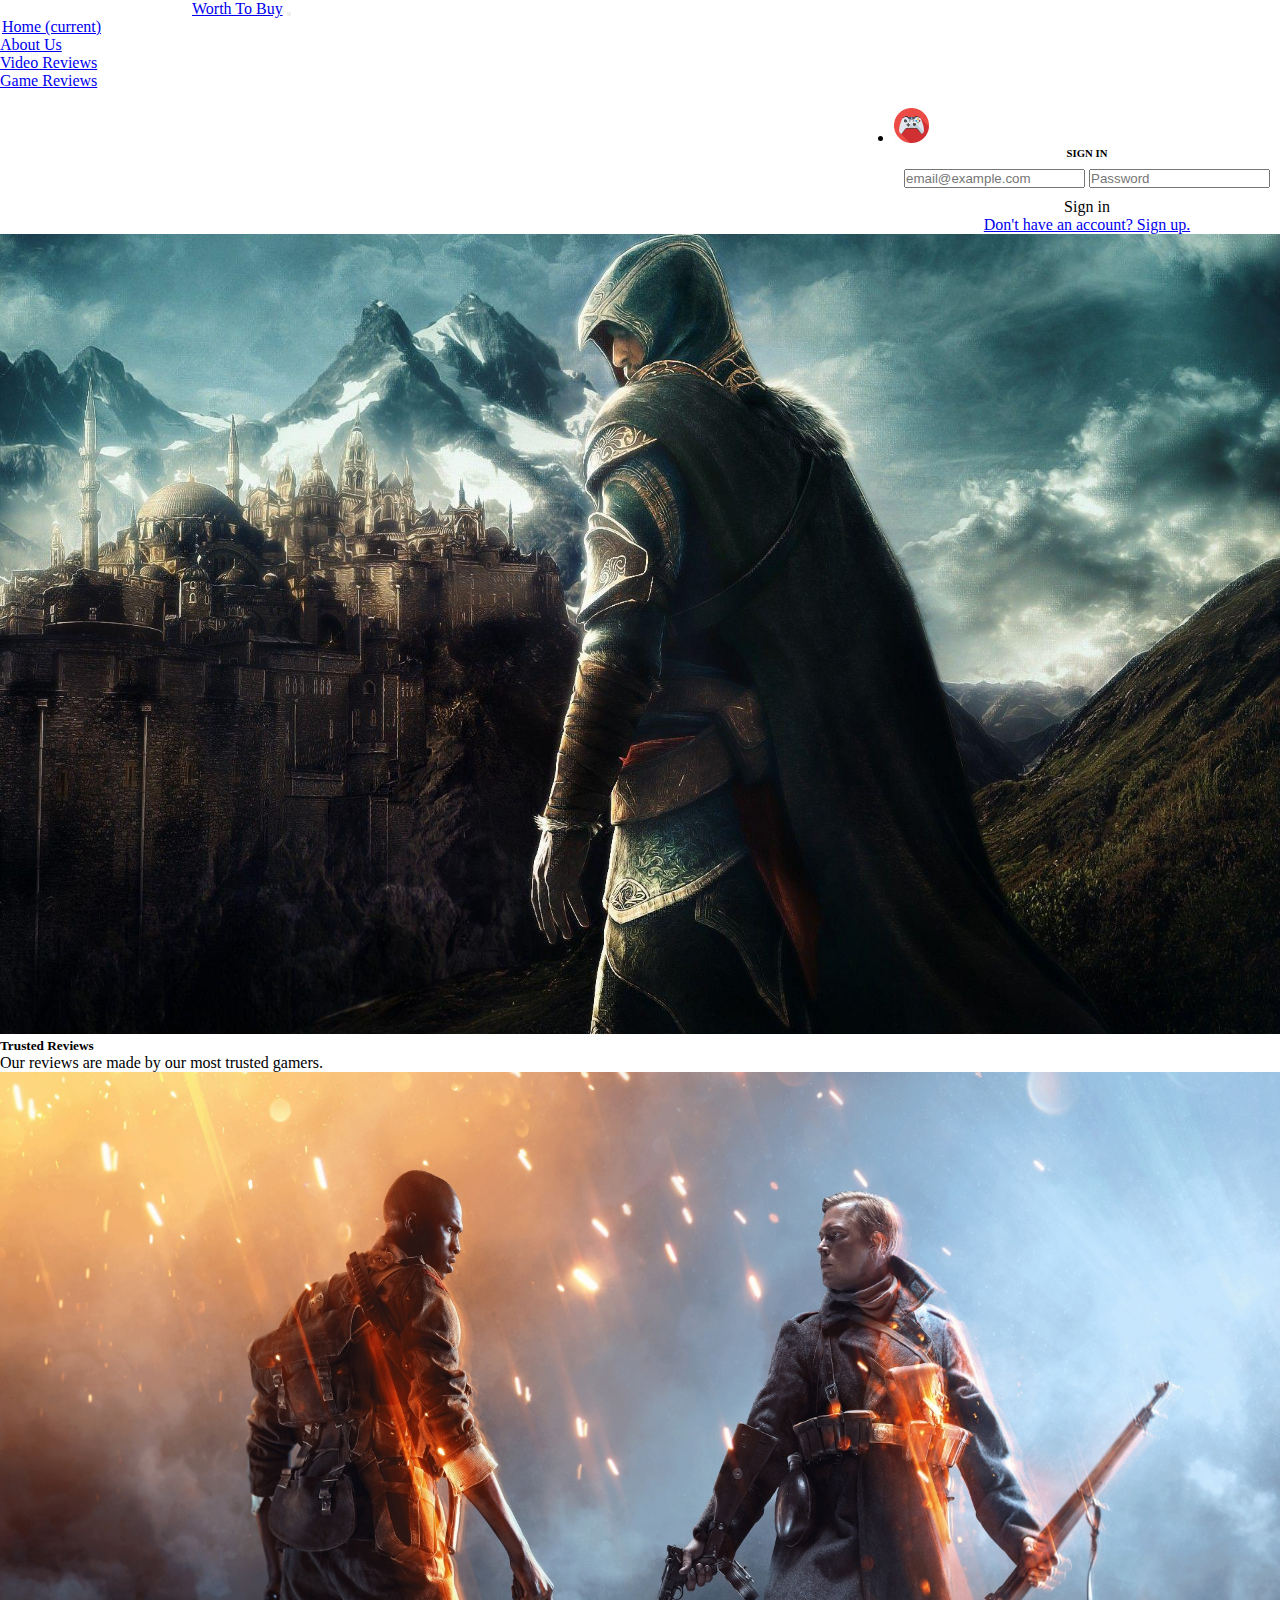
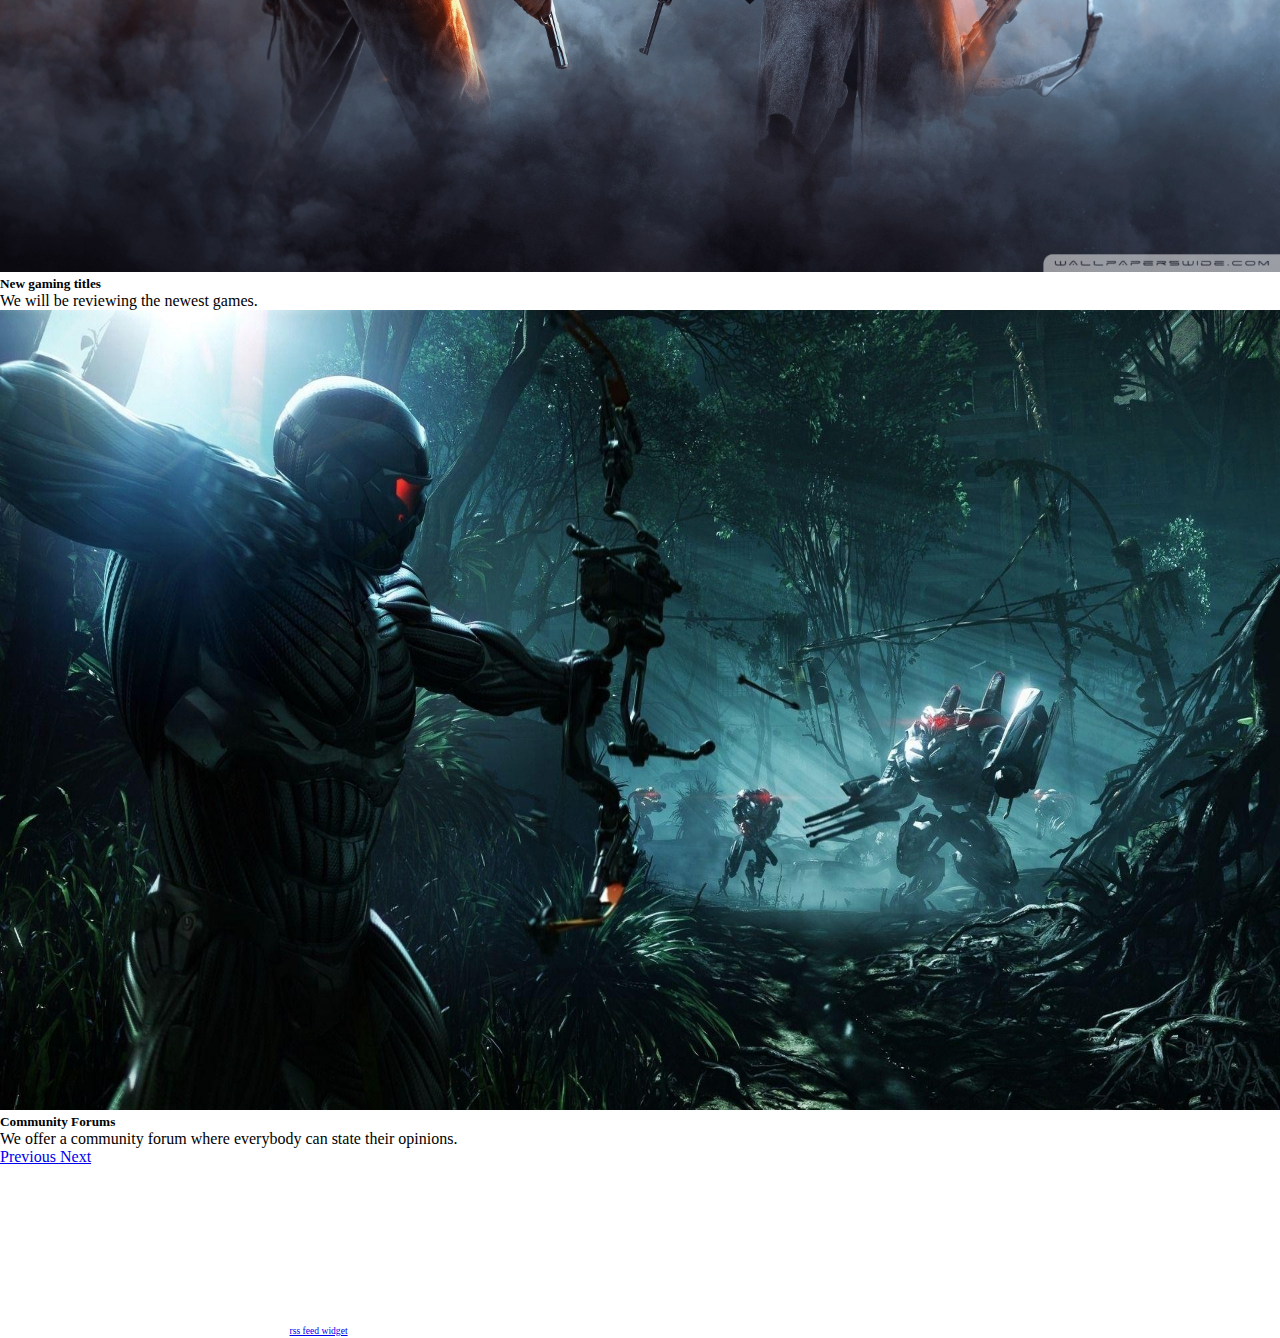
<file: index.html>
<!-- Project Management
 * Group: Fahrenheit 451
 * Software Developers: Oskar Ciebien, Oisin Carrig
-->

<!doctype html>
<html lang="en">

<head>
	<!-- Required meta tags -->
	<meta charset="utf-8">
	<meta name="viewport" content="width=device-width, initial-scale=1, shrink-to-fit=no">

	<!-- Bootstrap CSS -->
	<link rel="stylesheet" href="https://stackpath.bootstrapcdn.com/bootstrap/4.1.3/css/bootstrap.min.css"
		integrity="sha384-MCw98/SFnGE8fJT3GXwEOngsV7Zt27NXFoaoApmYm81iuXoPkFOJwJ8ERdknLPMO" crossorigin="anonymous">

	<!-- Style CSS Page -->
	<link rel="stylesheet" type="text/css" href="style.css">

	<title>Worth To Buy</title>
</head>

<body>

	<!-- Navbar -->
	<nav class="navbar navbar-expand-lg navbar-dark bg-dark row">
		<div class="col-md-4">
			<div class="collapse navbar-collapse navbar-home" id="navbarNavDropdown">
				<a class="navbar-brand" href="index.html">Worth To Buy</a>
				<button class="navbar-toggler" type="button" data-toggle="collapse" data-target="#navbarNavDropdown"
					aria-controls="navbarNavDropdown" aria-expanded="false" aria-label="Toggle navigation">
					<span class="navbar-toggler-icon"></span>
				</button>
			</div>
		</div>
		<div class="col-md-6">
			<ul class="navbar-nav">
				<!-- Home -->
				<li class="nav-item active active-item">
					<a class="nav-link" href="index.html">Home <span class="sr-only">(current)</span></a>
				</li>
				<!-- About Us -->
				<li class="nav-item">
					<a class="nav-link" href="about.html">About Us</a>
				</li>
				<!-- Video Reviews -->
				<li class="nav-item">
					<a class="nav-link" href="videoreviews.html">Video Reviews</a>
				</li>
				<!-- Game Reviews Dropdown Menu -->
				<li class="nav-item">
					<a class="nav-link" href="gamereviews.html">Game Reviews</a>
				</li>
			</ul>
		</div>
		<div class="col-md-2">
			<!-- Top Right Icon (Sign In) -->
			<ul class="navbar-nav ml-auto nav-flex-icons dropdown">
				<li class="nav-item">
					<div id="loginMessage" class="nav-link"></div>
				</li>
				<li class="nav-item avatar dropdown-pull-right">
					<a class="nav-link dropdown-toggle" href="#" id="navbarDropdownMenuLink" role="button"
						data-toggle="dropdown" aria-haspopup="true" aria-expanded="false">
						<img src="images/controller.png" class="rounded-circle z-depth-0" alt="avatar image"
							height="35">
					</a>
					<div class="dropdown-menu signIn-dropdown signIn-onHover">
						<!-- Sign In Panel -->
						<h6>SIGN IN</h6>
						<div class="signInBox">
							<input type="email" id="emailInput" placeholder="email@example.com" name="username"
								required>
							<input type="password" id="passwordInput" placeholder="Password" name="password" required>
						</div>
						<!-- Sign In Button -->
						<a class="btn btn-secondary text-white " onclick="checkSignIn()">Sign in</a>
						<div class="dropdown-divider"></div>
						<a class="dropdown-item" href="signup.html">Don't have an account? Sign up.</a>
					</div>
				</li>
			</ul>
		</div>
	</nav>
	<!-- END OF NAVBAR -->

	<!-- Home Page - Body -->
	<div class="modal-body row">
		<!-- Carousel -->
		<div id="carouselExampleCaptions" class="carousel slide carousel-fade col-md-9" data-ride="carousel">
			<ol class="carousel-indicators">
				<li data-target="#carouselExampleCaptions" data-slide-to="0" class="active"></li>
				<li data-target="#carouselExampleCaptions" data-slide-to="1"></li>
				<li data-target="#carouselExampleCaptions" data-slide-to="2"></li>
			</ol>
			<div class="carousel-inner">
				<!-- Carousel Item 1 -->
				<div class="carousel-item active carousel item caritem">
					<img src="images/car1.jpg" class="d-block w-100 item" alt="...">
					<div class="carousel-caption d-none d-md-block">
						<h5>Trusted Reviews</h5>
						<p>Our reviews are made by our most trusted gamers.</p>
					</div>
				</div>
				<!-- Carousel Item 2 -->
				<div class="carousel-item carousel caritem">
					<img size="100%" src="images/car2.jpg" class="d-block w-100" alt="...">
					<div class="carousel-caption d-none d-md-block">
						<h5>New gaming titles</h5>
						<p>We will be reviewing the newest games.</p>
					</div>
				</div>
				<!-- Carousel Item 3 -->
				<div class="carousel-item carousel caritem">
					<img size="100%" src="images/car3.jpg" class="d-block w-100" alt="...">
					<div class="carousel-caption d-none d-md-block">
						<h5>Community Forums</h5>
						<p>We offer a community forum where everybody can state their opinions.</p>
					</div>
				</div>
			</div>
			<!-- Carousel Control Arrows -->
			<a class="carousel-control-prev" href="#carouselExampleCaptions" role="button" data-slide="prev">
				<span class="carousel-control-prev-icon" aria-hidden="true"></span>
				<span class="sr-only">Previous</span>
			</a>
			<a class="carousel-control-next" href="#carouselExampleCaptions" role="button" data-slide="next">
				<span class="carousel-control-next-icon" aria-hidden="true"></span>
				<span class="sr-only">Next</span>
			</a>
		</div>
		<!-- END OF CAROUSEL -->

		<!-- RSS Feed -->
		<div class="col-md-3" id="widgetmain"
			style="text-align:left;overflow-y:auto;overflow-x:hidden;width:350px;background-color:transparent; border:0px solid #333333;">
			<div id="rsswidget" style="height:97%;">
				<iframe src="http://us1.rssfeedwidget.com/getrss.php?time=1582713936178&amp;x=http%3A%2F%2Ffeeds.ign.com%2Fign%2Fgames-all&amp;w=400&amp;h=500&amp;bc=333333&amp;bw=0&amp;bgc=transparent&amp;m=25&amp;it=true&amp;t=Game News - IGN&amp;tc=FFFFFF&amp;ts=20&amp;tb=FF781F&amp;il=true&amp;lc=DB961C&amp;ls=17&amp;lb=true&amp;id=true&amp;dc=595959&amp;ds=15&amp;idt=true&amp;dtc=000000&amp;dts=11" border="0" hspace="0" vspace="0" frameborder="no" marginwidth="0" marginheight="0" style="border:0; padding:0; margin:0; width:100%; height:95%;" id="rssOutput">Reading RSS Feed...</iframe>
			</div>
			<div style="text-align:right;margin-bottom:0;border-top:0px solid #333333;" id="widgetbottom">
				<span style="font-size:60%">
				<a href="http://www.rssfeedwidget.com">rss feed widget</a>&nbsp;</span><br>
			</div>
		</div>
	</div>
	<!-- END OF HOME PAGE - BODY -->

</body>

</html>

<!-- JavaScript -->
<script>

	/* Sign In Function										   *
	 * Used to sign in user to the website using Local Storage */
	function checkSignIn() {
		let enteredEmail = document.getElementById("emailInput").value;
		let enteredPassword = document.getElementById("passwordInput").value;

		let storedEmail = localStorage.getItem("registeredEmail");
		let storedPassword = localStorage.getItem("registeredPassword");
		let storedFirstName = localStorage.getItem("registeredFirstName");

		let savedEmail = enteredEmail;
		let savedPassword = enteredPassword;

		/* If login successful */
		if (enteredEmail == storedEmail && savedPassword == enteredPassword) {
			document.getElementById("loginMessage").innerHTML = "Hello, " + storedFirstName + "!";
			console.log(storedEmail + " logged in!")
		}
		/* If login unsuccessful */
		else {
			document.getElementById("loginMessage").innerHTML = "Incorrect email or password";
		}

	}
</script>

<!-- Optional JavaScript -->
<!-- jQuery first, then Popper.js, then Bootstrap JS -->
<script src="https://code.jquery.com/jquery-3.4.1.slim.min.js"
	integrity="sha384-J6qa4849blE2+poT4WnyKhv5vZF5SrPo0iEjwBvKU7imGFAV0wwj1yYfoRSJoZ+n"
	crossorigin="anonymous"></script>
<script src="https://cdn.jsdelivr.net/npm/popper.js@1.16.0/dist/umd/popper.min.js"
	integrity="sha384-Q6E9RHvbIyZFJoft+2mJbHaEWldlvI9IOYy5n3zV9zzTtmI3UksdQRVvoxMfooAo"
	crossorigin="anonymous"></script>
<script src="https://stackpath.bootstrapcdn.com/bootstrap/4.4.1/js/bootstrap.min.js"
	integrity="sha384-wfSDF2E50Y2D1uUdj0O3uMBJnjuUD4Ih7YwaYd1iqfktj0Uod8GCExl3Og8ifwB6"
	crossorigin="anonymous"></script>
</file>
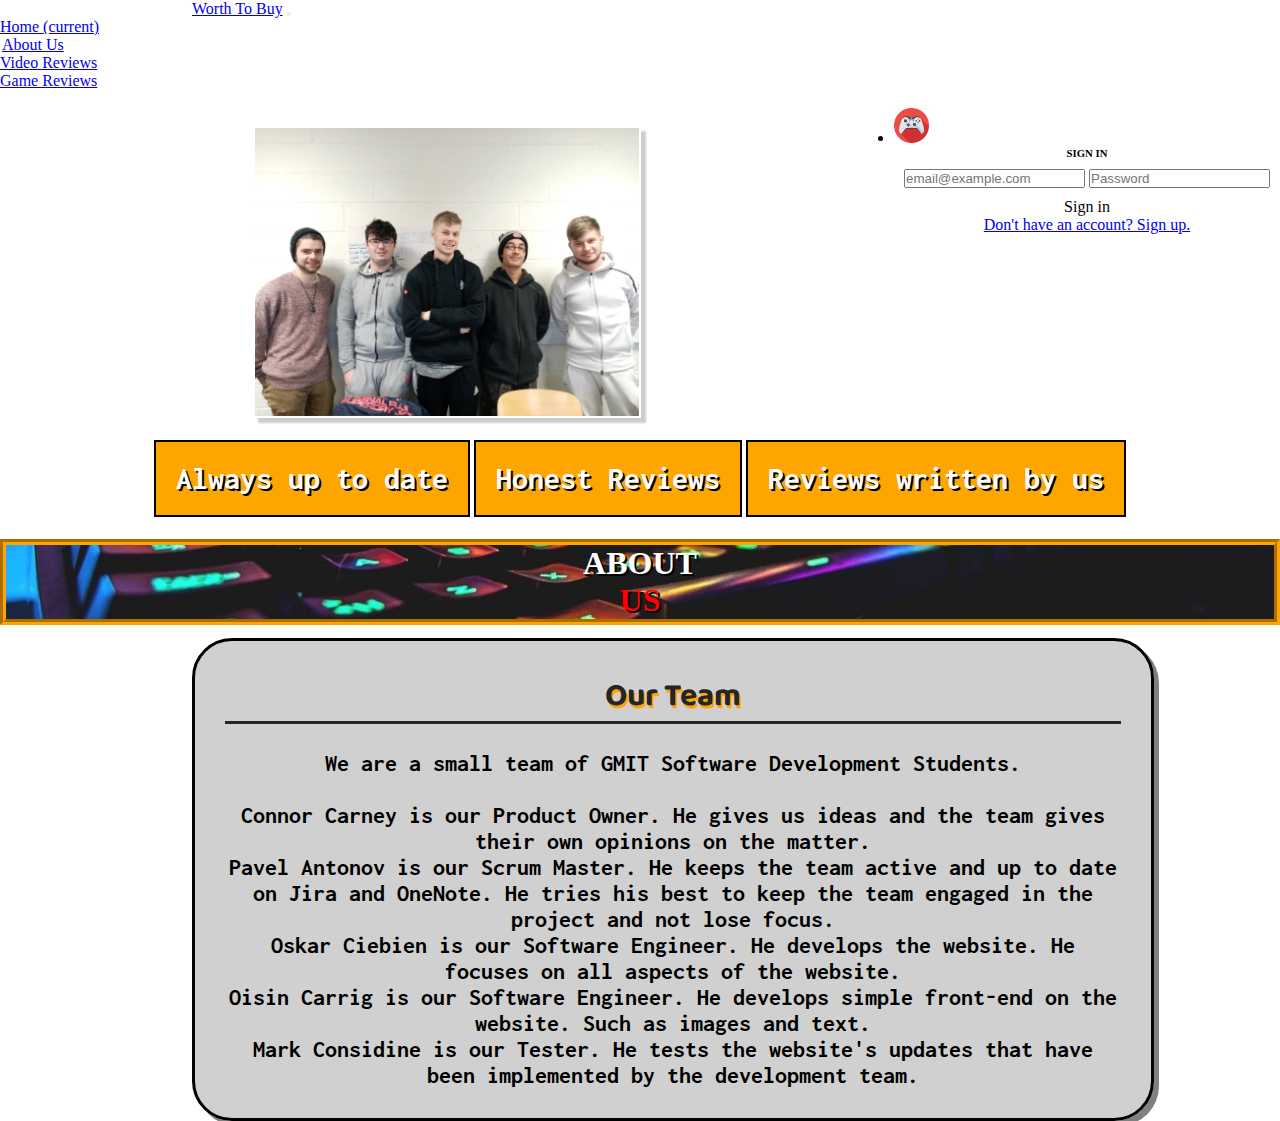
<file: about.html>
<!-- Project Management
 * Group: Fahrenheit 451
 * Software Developers: Oskar Ciebien, Oisin Carrig
-->

<!doctype html>
<html lang="en">

<head>
	<!-- Required meta tags -->
	<meta charset="utf-8">
	<meta name="viewport" content="width=device-width, initial-scale=1, shrink-to-fit=no">

	<!-- Fonts -->
	<link href="https://fonts.googleapis.com/css?family=Inconsolata&display=swap" rel="stylesheet">
	<link href="https://fonts.googleapis.com/css?family=Baloo+Thambi+2&display=swap" rel="stylesheet">

	<!-- Bootstrap CSS -->
	<link rel="stylesheet" href="https://stackpath.bootstrapcdn.com/bootstrap/4.1.3/css/bootstrap.min.css"
		integrity="sha384-MCw98/SFnGE8fJT3GXwEOngsV7Zt27NXFoaoApmYm81iuXoPkFOJwJ8ERdknLPMO" crossorigin="anonymous">

	<!-- Style CSS Page -->
	<link rel="stylesheet" type="text/css" href="style.css">

	<title>Worth To Buy</title>
</head>

<body>

	<!-- Navbar -->
	<nav class="navbar navbar-expand-lg navbar-dark bg-dark row">
		<div class="col-md-4">
			<div class="collapse navbar-collapse navbar-home" id="navbarNavDropdown">
				<a class="navbar-brand" href="index.html">Worth To Buy</a>
				<button class="navbar-toggler" type="button" data-toggle="collapse" data-target="#navbarNavDropdown"
					aria-controls="navbarNavDropdown" aria-expanded="false" aria-label="Toggle navigation">
					<span class="navbar-toggler-icon"></span>
				</button>
			</div>
		</div>
		<div class="col-md-6">
			<ul class="navbar-nav">
				<!-- Home -->
				<li class="nav-item">
					<a class="nav-link" href="index.html">Home <span class="sr-only">(current)</span></a>
				</li>
				<!-- About Us -->
				<li class="nav-item active active-item">
					<a class="nav-link" href="about.html">About Us</a>
				</li>
				<!-- Video Reviews -->
				<li class="nav-item">
					<a class="nav-link" href="videoreviews.html">Video Reviews</a>
				</li>
				<!-- Game Reviews Dropdown Menu -->
				<li class="nav-item">
					<a class="nav-link" href="gamereviews.html">Game Reviews</a>
				</li>
			</ul>
		</div>
		<div class="col-md-2">
			<!-- Top Right Icon (Sign In) -->
			<ul class="navbar-nav ml-auto nav-flex-icons dropdown">
				<li class="nav-item">
					<div id="loginMessage" class="nav-link"></div>
				</li>
				<li class="nav-item avatar dropdown-pull-right">
					<a class="nav-link dropdown-toggle" href="#" id="navbarDropdownMenuLink" role="button"
						data-toggle="dropdown" aria-haspopup="true" aria-expanded="false">
						<img src="images/controller.png" class="rounded-circle z-depth-0" alt="avatar image"
							height="35">
					</a>
					<div class="dropdown-menu signIn-dropdown signIn-onHover">
						<!-- Sign In Panel -->
						<h6>SIGN IN</h6>
						<div class="signInBox">
							<input type="email" id="emailInput" placeholder="email@example.com" name="username"
								required>
							<input type="password" id="passwordInput" placeholder="Password" name="password" required>
						</div>
						<!-- Sign In Button -->
						<a class="btn btn-secondary text-white " onclick="checkSignIn()">Sign in</a>
						<div class="dropdown-divider"></div>
						<a class="dropdown-item" href="signup.html">Don't have an account? Sign up.</a>
					</div>
				</li>
			</ul>
		</div>
	</nav>
	<!-- END OF NAVBAR -->

	<!-- About Page - Body -->
	<center>
	<div class="col-md-11">
		<br>
		<img src="images/teamphoto.jpg" class="aboutTeamPhoto" width="30%">
		<br><br>
		<!-- Short Notes -->
		<div class="row">
			<div class="aboutNoteTitle col">
				<div class="aboutNoteTitleHeader">Always up to date</div>
			</div>
			<div class="aboutNoteTitle col">
				<div class="aboutNoteTitleHeader">Honest Reviews</div>
			</div>
			<div class="aboutNoteTitle col">
				<div class="aboutNoteTitleHeader">Reviews written by us</div>
			</div>
		</div>
		<br>
		<!-- About Us - Note Title -->
		<div class="aboutNote">
			<h1>ABOUT <div id="aboutNoteTitleText">US</div></h1>
		</div>
		<!-- About Us - Note Body -->
		<div class="noteBody">
			
			<h3 class="noteBodyHeading">Our Team</h3>
			<ul class="noteBodyText">
				<br>
				<li>We are a small team of GMIT Software Development Students.</li>
				<br>
				<li>Connor Carney is our Product Owner. He gives us ideas and the team gives their own opinions on the matter.</li>
				<li>Pavel Antonov is our Scrum Master. He keeps the team active and up to date on Jira and OneNote. He tries his best to keep the team engaged in the project and not lose focus.</li>
				<li>Oskar Ciebien is our Software Engineer. He develops the website. He focuses on all aspects of the website.</li>
				<li>Oisin Carrig is our Software Engineer. He develops simple front-end on the website. Such as images and text.</li>
				<li>Mark Considine is our Tester. He tests the website's updates that have been implemented by the development team.</li>
			</ul>
		</div>
	</div>
	</center>
	<!-- END OF ABOUT PAGE - BODY -->

</body>

</html>

<!-- JavaScript -->
<script>

	/* Sign In Function										   *
	 * Used to sign in user to the website using Local Storage */
	function checkSignIn() {
		let enteredEmail = document.getElementById("emailInput").value;
		let enteredPassword = document.getElementById("passwordInput").value;

		let storedEmail = localStorage.getItem("registeredEmail");
		let storedPassword = localStorage.getItem("registeredPassword");
		let storedFirstName = localStorage.getItem("registeredFirstName");

		let savedEmail = enteredEmail;
		let savedPassword = enteredPassword;

		/* If login successful */
		if (enteredEmail == storedEmail && savedPassword == enteredPassword) {
			document.getElementById("loginMessage").innerHTML = "Hello, " + storedFirstName + "!";
			console.log(storedEmail + " logged in!")
		}
		/* If login unsuccessful */
		else {
			document.getElementById("loginMessage").innerHTML = "Incorrect email or password";
		}

	}
</script>

<!-- Optional JavaScript -->
<!-- jQuery first, then Popper.js, then Bootstrap JS -->
<script src="https://code.jquery.com/jquery-3.4.1.slim.min.js"
	integrity="sha384-J6qa4849blE2+poT4WnyKhv5vZF5SrPo0iEjwBvKU7imGFAV0wwj1yYfoRSJoZ+n"
	crossorigin="anonymous"></script>
<script src="https://cdn.jsdelivr.net/npm/popper.js@1.16.0/dist/umd/popper.min.js"
	integrity="sha384-Q6E9RHvbIyZFJoft+2mJbHaEWldlvI9IOYy5n3zV9zzTtmI3UksdQRVvoxMfooAo"
	crossorigin="anonymous"></script>
<script src="https://stackpath.bootstrapcdn.com/bootstrap/4.4.1/js/bootstrap.min.js"
	integrity="sha384-wfSDF2E50Y2D1uUdj0O3uMBJnjuUD4Ih7YwaYd1iqfktj0Uod8GCExl3Og8ifwB6"
	crossorigin="anonymous"></script>
</file>
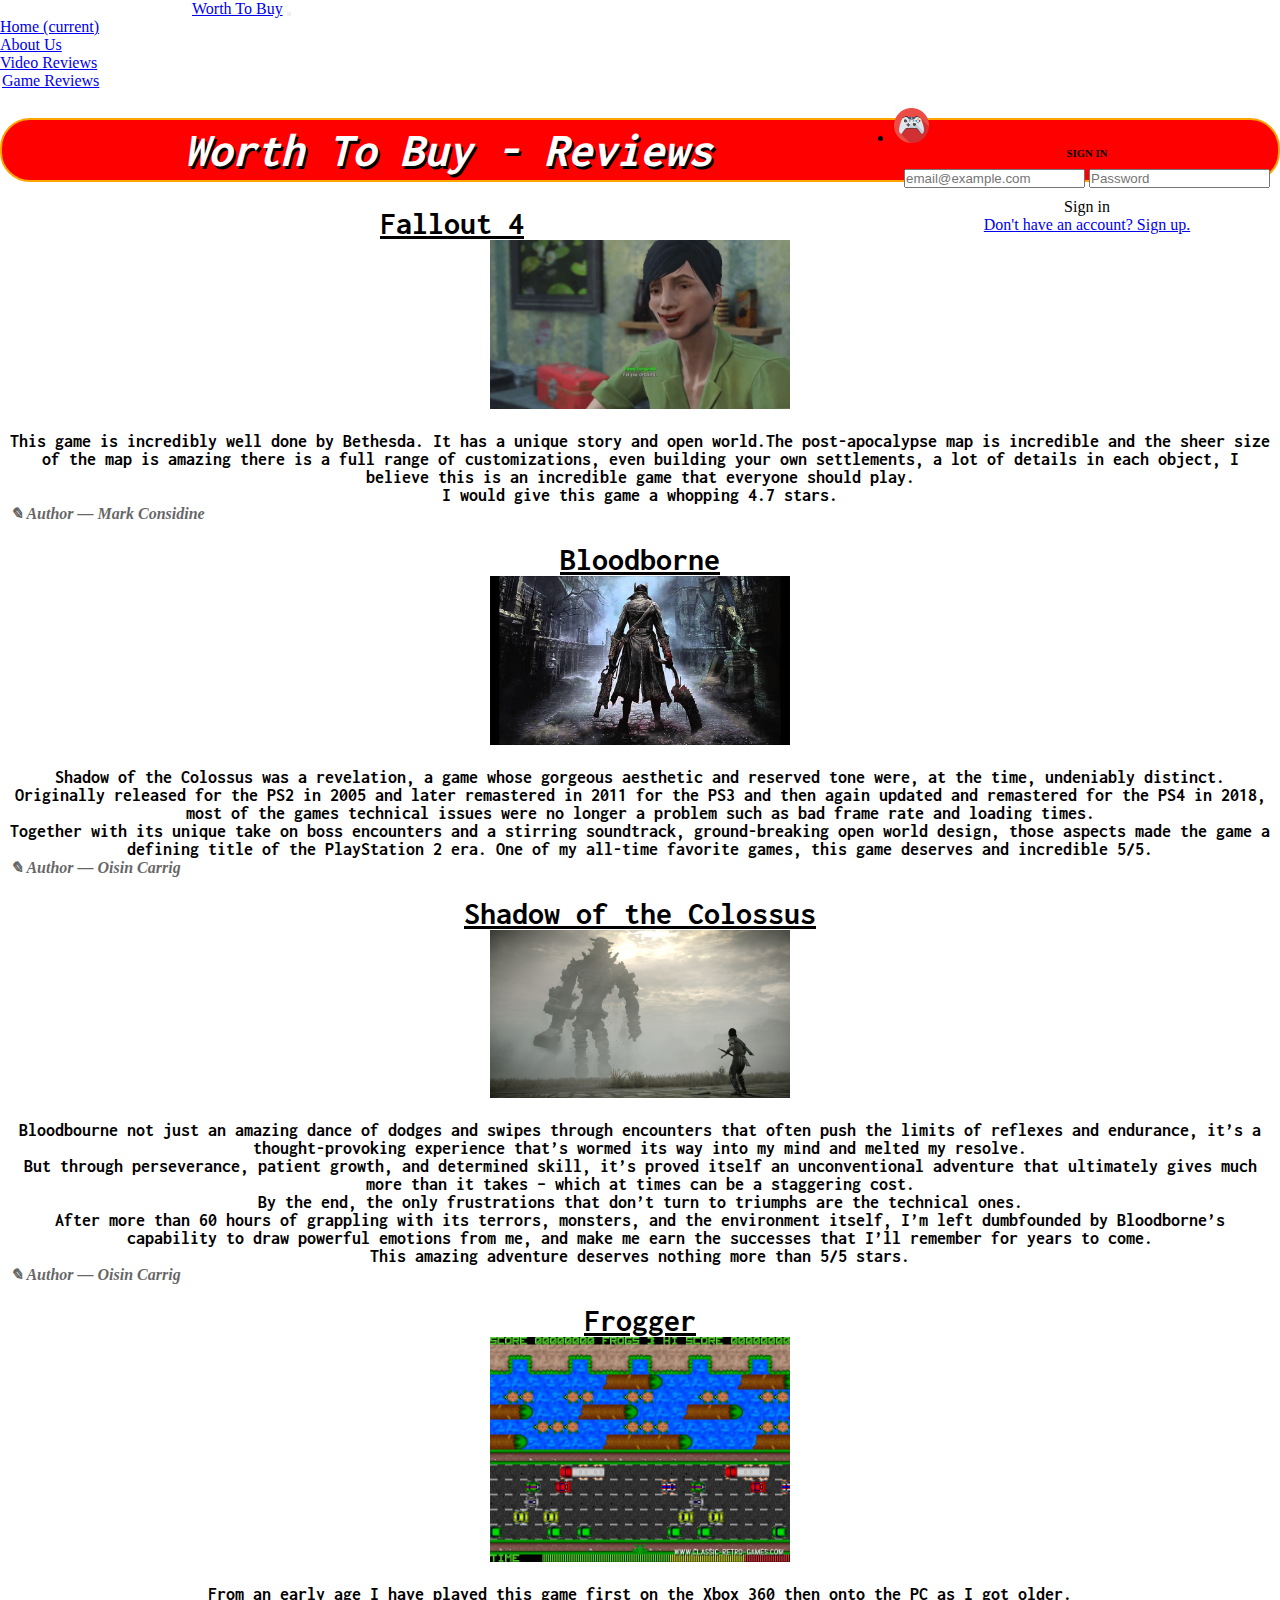
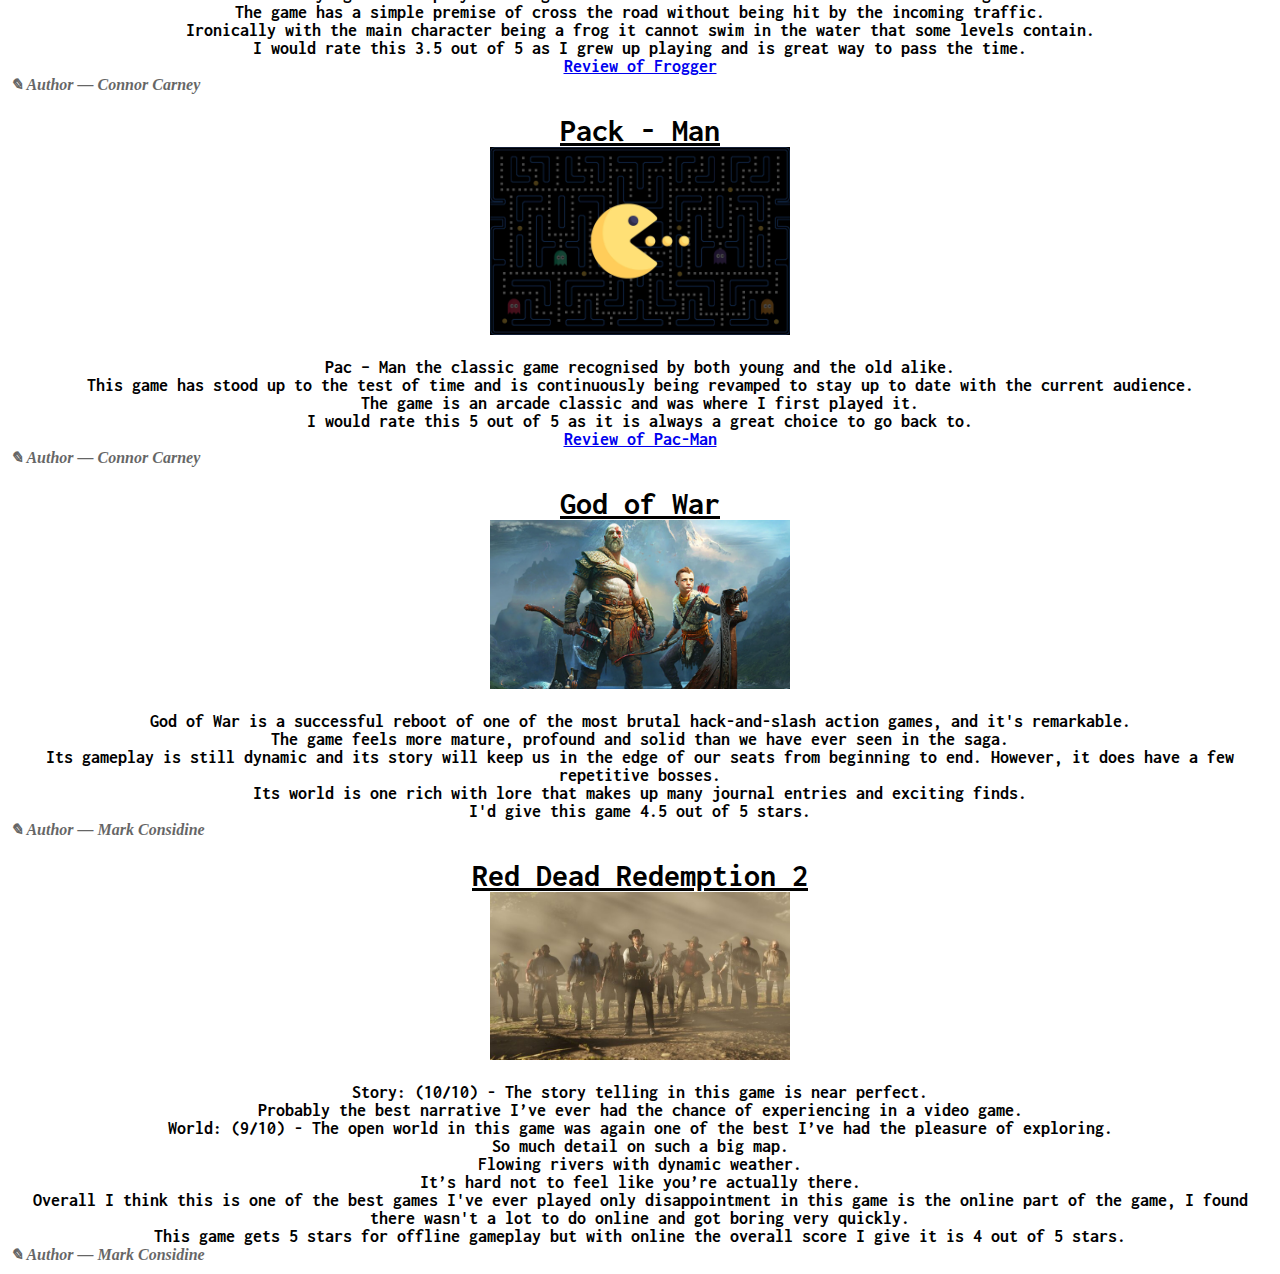
<file: gamereviews.html>
<!-- Project Management
 * Group: Fahrenheit 451
 * Software Developers: Oskar Ciebien, Oisin Carrig
-->

<!doctype html>
<html lang="en">

<head>
	<!-- Required meta tags -->
	<meta charset="utf-8">
	<meta name="viewport" content="width=device-width, initial-scale=1, shrink-to-fit=no">

    <!-- Fonts -->
    <link href="https://fonts.googleapis.com/css?family=Inconsolata&display=swap" rel="stylesheet">

	<!-- Bootstrap CSS -->
	<link rel="stylesheet" href="https://stackpath.bootstrapcdn.com/bootstrap/4.1.3/css/bootstrap.min.css"
		integrity="sha384-MCw98/SFnGE8fJT3GXwEOngsV7Zt27NXFoaoApmYm81iuXoPkFOJwJ8ERdknLPMO" crossorigin="anonymous">

	<!-- Style CSS Page -->
	<link rel="stylesheet" type="text/css" href="style.css">

	<title>Worth To Buy</title>
</head>

<body>

	<!-- Navbar -->
	<nav class="navbar navbar-expand-lg navbar-dark bg-dark row">
		<div class="col-md-4">
			<div class="collapse navbar-collapse navbar-home" id="navbarNavDropdown">
				<a class="navbar-brand" href="index.html">Worth To Buy</a>
				<button class="navbar-toggler" type="button" data-toggle="collapse" data-target="#navbarNavDropdown"
					aria-controls="navbarNavDropdown" aria-expanded="false" aria-label="Toggle navigation">
					<span class="navbar-toggler-icon"></span>
				</button>
			</div>
		</div>
		<div class="col-md-6">
			<ul class="navbar-nav">
				<!-- Home -->
				<li class="nav-item">
					<a class="nav-link" href="index.html">Home <span class="sr-only">(current)</span></a>
				</li>
				<!-- About Us -->
				<li class="nav-item">
					<a class="nav-link" href="about.html">About Us</a>
				</li>
				<!-- Video Reviews -->
				<li class="nav-item">
					<a class="nav-link" href="videoreviews.html">Video Reviews</a>
				</li>
				<!-- Game Reviews Dropdown Menu -->
				<li class="nav-item active active-item">
					<a class="nav-link" href="gamereviews.html">Game Reviews</a>
				</li>
			</ul>
		</div>
		<div class="col-md-2">
			<!-- Top Right Icon (Sign In) -->
			<ul class="navbar-nav ml-auto nav-flex-icons dropdown">
				<li class="nav-item">
					<div id="loginMessage" class="nav-link"></div>
				</li>
				<li class="nav-item avatar dropdown-pull-right">
					<a class="nav-link dropdown-toggle" href="#" id="navbarDropdownMenuLink" role="button"
						data-toggle="dropdown" aria-haspopup="true" aria-expanded="false">
						<img src="images/controller.png" class="rounded-circle z-depth-0" alt="avatar image"
							height="35">
					</a>
					<div class="dropdown-menu signIn-dropdown signIn-onHover">
						<!-- Sign In Panel -->
						<h6>SIGN IN</h6>
						<div class="signInBox">
							<input type="email" id="emailInput" placeholder="email@example.com" name="username"
								required>
							<input type="password" id="passwordInput" placeholder="Password" name="password" required>
						</div>
						<!-- Sign In Button -->
						<a class="btn btn-secondary text-white " onclick="checkSignIn()">Sign in</a>
						<div class="dropdown-divider"></div>
						<a class="dropdown-item" href="signup.html">Don't have an account? Sign up.</a>
					</div>
				</li>
			</ul>
		</div>
	</nav>
	<!-- END OF NAVBAR -->

    <!-- Video Reviews - Body -->
    <div class="gReviewTitle">
        <font size="7">Worth To Buy - Reviews</font>
	</div>
    <div class="row gReviewBox justify-content-md-center">
		<!-- Row 1 of Reviews -->
        <div class="col-md-1"></div>
        <div class="col-md-3 gReviewTitleBox">
			<font class="gRevivewTitleGame">Fallout 4</font>
            <div class="gReviewText">
				<img src="images/Fallout4.png" class="gReviewImage">
                <p>This game is incredibly well done by Bethesda. It has a unique story and open world.The post-apocalypse map is incredible and the sheer size of the map is amazing there is a full range of customizations, even building your own settlements, a lot of details in each object, I believe this is an incredible game that everyone should play.</p>
                <p>I would give this game a whopping 4.7 stars.</p>
			</div>
			<div class="gReviewAuthor">
				✎ Author ― Mark Considine
			</div>
        </div>
        <div class="col-md-3 gReviewTitleBox">
            <font class="gRevivewTitleGame">Bloodborne</font>
            <div class="gReviewText">
				<img src="images/Bloodborne.jpeg" class="gReviewImage">
                <p>Shadow of the Colossus was a revelation, a game whose gorgeous aesthetic and reserved tone were, at the time, undeniably distinct. Originally released for the PS2 in 2005 and later remastered in 2011 for the PS3 and then again updated and remastered for the PS4 in 2018, most of the games technical issues were no longer a problem such as bad frame rate and loading times.</p>
                <p>Together with its unique take on boss encounters and a stirring soundtrack, ground-breaking open world design, those aspects made the game a defining title of the PlayStation 2 era. One of my all-time favorite games, this game deserves and incredible 5/5. </p>
			</div>
			<div class="gReviewAuthor">
				✎ Author ― Oisin Carrig
			</div>
        </div>
        <div class="col-md-3 gReviewTitleBox">
            <font class="gRevivewTitleGame">Shadow of the Colossus</font>
            <div class="gReviewText">
				<img src="images/ShadowOfTheColossus.jpeg" class="gReviewImage">
                <p>Bloodbourne not just an amazing dance of dodges and swipes through encounters that often push the limits of reflexes and endurance, it’s a thought-provoking experience that’s wormed its way into my mind and melted my resolve.</p>
                <p>But through perseverance, patient growth, and determined skill, it’s proved itself an unconventional adventure that ultimately gives much more than it takes – which at times can be a staggering cost.</p>
                <p>By the end, the only frustrations that don’t turn to triumphs are the technical ones.</p>
                <p>After more than 60 hours of grappling with its terrors, monsters, and the environment itself, I’m left dumbfounded by Bloodborne’s capability to draw powerful emotions from me, and make me earn the successes that I’ll remember for years to come.</p>
                <p>This amazing adventure deserves nothing more than 5/5 stars. </p>
			</div>
			<div class="gReviewAuthor">
				✎ Author ― Oisin Carrig
			</div>
        </div>
		<div class="col-md-1"></div>
		<div class="col-md-1"></div>

		<!-- Row 2 of Reviews -->
		<div class="col-md-1"></div>
        <div class="col-md-3 gReviewTitleBox">
			<font class="gRevivewTitleGame">Frogger</font>
            <div class="gReviewText">
				<img src="images/frogger.jpg" class="gReviewImage">
				<p>From an early age I have played this game first on the Xbox 360 then onto the PC as I got older.</p>
				<p>The game has a simple premise of cross the road without being hit by the incoming traffic.</p>
				<p>Ironically with the main character being a frog it cannot swim in the water that some levels contain.</p>
				<p>I would rate this 3.5 out of 5 as I grew up playing and is great way to pass the time.</p>
				<a href="https://ie.ign.com/articles/2006/07/12/frogger-review" target="_blank">Review of Frogger</a>
			</div>
			<div class="gReviewAuthor">
				✎ Author ― Connor Carney
			</div>
        </div>
        <div class="col-md-3 gReviewTitleBox">
            <font class="gRevivewTitleGame">Pack - Man</font>
            <div class="gReviewText">
				<img src="images/packman.jpg" class="gReviewImage">
                <p>Pac – Man the classic game recognised by both young and the old alike.</p>
				<p>This game has stood up to the test of time and is continuously being revamped to stay up to date with the current audience.</p>
				<p>The game is an arcade classic and was where I first played it.</p>
				<p>I would rate this 5 out of 5 as it is always a great choice to go back to.</p>

				<a href="https://www.reddit.com/r/Arcade1Up/comments/a139ti/arcade_1up_in_depth_review_of_pacman_cabinet/" target="_blank">Review of Pac-Man</a>
			</div>
			<div class="gReviewAuthor">
				✎ Author ― Connor Carney
			</div>
		</div>
		<div class="col-md-3 gReviewTitleBox">
            <font class="gRevivewTitleGame">God of War</font>
            <div class="gReviewText">
				<img src="images/GodOfWar.png" class="gReviewImage">
				<p>God of War is a successful reboot of one of the most brutal hack-and-slash action games, and it's remarkable.</p>
				<p>The game feels more mature, profound and solid than we have ever seen in the saga.</p>
				<p>Its gameplay is still dynamic and its story will keep us in the edge of our seats from beginning to end. However, it does have a few repetitive bosses.</p>
				<p>Its world is one rich with lore that makes up many journal entries and exciting finds.</p>
				<p>I'd give this game 4.5 out of 5 stars.</p>
			</div>
			<div class="gReviewAuthor">
				✎ Author ― Mark Considine
			</div>
        </div>
		<div class="col-md-1"></div>
		
		<!-- Row 3 of Reviews -->
		<div class="col-md-1"></div>
        <div class="col-md-3 gReviewTitleBox">
			<font class="gRevivewTitleGame">Red Dead Redemption 2</font>
            <div class="gReviewText">
				<img src="images/Red Dead Redemption 2.png" class="gReviewImage">
				<p>Story: (10/10) - The story telling in this game is near perfect.</p>
				<p>Probably the best narrative I’ve ever had the chance of experiencing in a video game.</p>
				<p>World: (9/10) - The open world in this game was again one of the best I’ve had the pleasure of exploring.</p>
				<p>So much detail on such a big map.</p>
				<p>Flowing rivers with dynamic weather.</p>
				<p>It’s hard not to feel like you’re actually there. </p>
				<p>Overall I think this is one of the best games I've ever played only disappointment in this game is the online part of the game, I found there wasn't a lot to do online and got boring very quickly.</p>
				<p>This game gets 5 stars for offline gameplay but with online the overall score I give it is 4 out of 5 stars.</p>
			</div>
			<div class="gReviewAuthor">
				✎ Author ― Mark Considine
			</div>
        </div>
        <div class="col-md-1"></div>
	</div>
	<!-- END OF HOME PAGE - BODY -->

</body>

</html>

<!-- JavaScript -->
<script>

	/* Sign In Function										   *
	 * Used to sign in user to the website using Local Storage */
	function checkSignIn() {
		let enteredEmail = document.getElementById("emailInput").value;
		let enteredPassword = document.getElementById("passwordInput").value;

		let storedEmail = localStorage.getItem("registeredEmail");
		let storedPassword = localStorage.getItem("registeredPassword");
		let storedFirstName = localStorage.getItem("registeredFirstName");

		let savedEmail = enteredEmail;
		let savedPassword = enteredPassword;

		/* If login successful */
		if (enteredEmail == storedEmail && savedPassword == enteredPassword) {
			document.getElementById("loginMessage").innerHTML = "Hello, " + storedFirstName + "!";
			console.log(storedEmail + " logged in!")
		}
		/* If login unsuccessful */
		else {
			document.getElementById("loginMessage").innerHTML = "Incorrect email or password";
		}

	}
</script>

<!-- Optional JavaScript -->
<!-- jQuery first, then Popper.js, then Bootstrap JS -->
<script src="https://code.jquery.com/jquery-3.4.1.slim.min.js"
	integrity="sha384-J6qa4849blE2+poT4WnyKhv5vZF5SrPo0iEjwBvKU7imGFAV0wwj1yYfoRSJoZ+n"
	crossorigin="anonymous"></script>
<script src="https://cdn.jsdelivr.net/npm/popper.js@1.16.0/dist/umd/popper.min.js"
	integrity="sha384-Q6E9RHvbIyZFJoft+2mJbHaEWldlvI9IOYy5n3zV9zzTtmI3UksdQRVvoxMfooAo"
	crossorigin="anonymous"></script>
<script src="https://stackpath.bootstrapcdn.com/bootstrap/4.4.1/js/bootstrap.min.js"
	integrity="sha384-wfSDF2E50Y2D1uUdj0O3uMBJnjuUD4Ih7YwaYd1iqfktj0Uod8GCExl3Og8ifwB6"
	crossorigin="anonymous"></script>
</file>
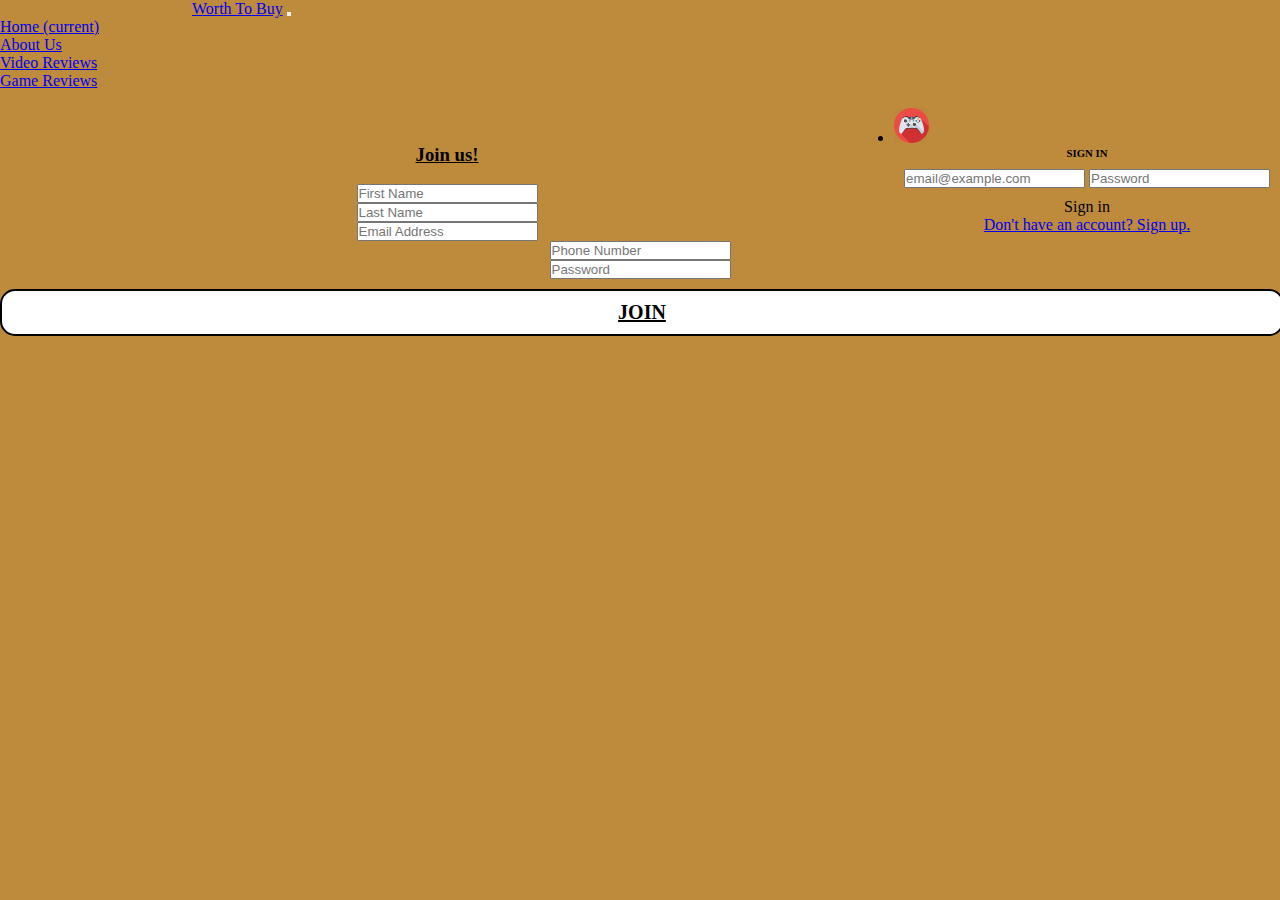
<file: signup.html>
<!-- Project Management
 * Group: Fahrenheit 451
 * Software Developers: Oskar Ciebien, Oisin Carrig
-->

<!doctype html>
<html lang="en">

<head>
	<!-- Required meta tags -->
	<meta charset="utf-8">
	<meta name="viewport" content="width=device-width, initial-scale=1, shrink-to-fit=no">

	<!-- Bootstrap CSS -->
	<link rel="stylesheet" href="https://stackpath.bootstrapcdn.com/bootstrap/4.1.3/css/bootstrap.min.css"
		integrity="sha384-MCw98/SFnGE8fJT3GXwEOngsV7Zt27NXFoaoApmYm81iuXoPkFOJwJ8ERdknLPMO" crossorigin="anonymous">

	<!-- Style CSS Page -->
	<link rel="stylesheet" type="text/css" href="style.css">

	<title>Worth To Buy - Sign Up!</title>
</head>

<body class="bodySignUp">

	<!-- Navbar -->
	<nav class="navbar navbar-expand-lg navbar-dark bg-dark row">
		<div class="col-md-4">
			<div class="collapse navbar-collapse navbar-home" id="navbarNavDropdown">
				<a class="navbar-brand" href="index.html">Worth To Buy</a>
				<button class="navbar-toggler" type="button" data-toggle="collapse" data-target="#navbarNavDropdown"
					aria-controls="navbarNavDropdown" aria-expanded="false" aria-label="Toggle navigation">
					<span class="navbar-toggler-icon"></span>
				</button>
			</div>
		</div>
		<div class="col-md-6">
			<ul class="navbar-nav">
				<!-- Home -->
				<li class="nav-item">
					<a class="nav-link" href="index.html">Home <span class="sr-only">(current)</span></a>
				</li>
				<!-- About Us -->
				<li class="nav-item">
					<a class="nav-link" href="about.html">About Us</a>
				</li>
				<!-- Video Reviews -->
				<li class="nav-item">
					<a class="nav-link" href="videoreviews.html">Video Reviews</a>
				</li>
				<!-- Game Reviews Dropdown Menu -->
				<li class="nav-item">
					<a class="nav-link" href="gamereviews.html">Game Reviews</a>
				</li>
			</ul>
		</div>
		<div class="col-md-2">
			<!-- Top Right Icon (Sign In) -->
			<ul class="navbar-nav ml-auto nav-flex-icons dropdown">
				<li class="nav-item">
					<div id="loginMessage" class="nav-link"></div>
				</li>
				<li class="nav-item avatar dropdown-pull-right">
					<a class="nav-link dropdown-toggle" href="#" id="navbarDropdownMenuLink" role="button"
						data-toggle="dropdown" aria-haspopup="true" aria-expanded="false">
						<img src="images/controller.png" class="rounded-circle z-depth-0" alt="avatar image"
							height="35">
					</a>
					<div class="dropdown-menu signIn-dropdown signIn-onHover">
						<!-- Sign In Panel -->
						<h6>SIGN IN</h6>
						<div class="signInBox">
							<input type="email" id="emailInput" placeholder="email@example.com" name="username"
								required>
							<input type="password" id="passwordInput" placeholder="Password" name="password" required>
						</div>
						<!-- Sign In Button -->
						<a class="btn btn-secondary text-white " onclick="checkSignIn()">Sign in</a>
						<div class="dropdown-divider"></div>
						<a class="dropdown-item" href="signup.html">Don't have an account? Sign up.</a>
					</div>
				</li>
			</ul>
		</div>
	</nav>
	<!-- END OF NAVBAR -->

	<!-- Sign Up - Form -->
	<center>
		<br><br>
		<div class="container">
			<div class="col-md-6">
				<h3 class="text-dark"><u>Join us!</u></h3>
				<br>
				<!-- Form to Sign Up -->
				<form>
					<div class="row">
						<div class="col-md-6">
							<!-- First Name -->
							<div class="form-group">
								<input type="text" name="firstname" id="firstName" class="form-control"
									placeholder="First Name">
							</div>
						</div>
						<div class="col-md-6">
							<!-- Last Name -->
							<div class="form-group">
								<input type="text" name="lastname" id="lastName" class="form-control"
									placeholder="Last Name">
							</div>
						</div>
					</div>
					<!-- Email -->
					<div class="form-group">
						<input type="email" name="email" id="email" class="form-control" placeholder="Email Address">
					</div>
					<div class="row">
						<div class="col-md-12">
							<!-- Phone Number -->
							<div class="form-group">
								<input type="number" name="phonenumber" id="phoneNumber" class="form-control"
									placeholder="Phone Number">
							</div>
						</div>
						<div class="col-md-12">
							<!-- Password -->
							<div class="form-group">
								<input type="password" name="password" id="password" class="form-control"
									placeholder="Password">
							</div>
						</div>
					</div>
					<!-- Submit Button -->
					<a onclick="signUp()" href="index.html" class="send-button">Join</a>
				</form>
			</div>
		</div>
	</center>
	<!-- END OF SIGN-UP FORM -->

</body>

</html>

<!-- JavaScript -->
<script>

	/* Sign In Function										   *
	 * Used to sign in user to the website using Local Storage */
	function checkSignIn() {
		let enteredEmail = document.getElementById("emailInput").value;
		let enteredPassword = document.getElementById("passwordInput").value;

		let storedEmail = localStorage.getItem("registeredEmail");
		let storedPassword = localStorage.getItem("registeredPassword");
		let storedFirstName = localStorage.getItem("registeredFirstName");

		let savedEmail = enteredEmail;
		let savedPassword = enteredPassword;

		/* If login successful */
		if (savedEmail == storedEmail && savedPassword == storedPassword) {
			document.getElementById("loginMessage").innerHTML = "Hello, " + storedFirstName + "!";
			console.log(storedEmail + " logged in!")
		}
		/* If login unsuccessful */
		else {
			document.getElementById("loginMessage").innerHTML = "Incorrect email or password";
		}

	}

	/* Sign Up Function 															*
	 * Used to sign up user to local storage with the details entered in the form */
	function signUp() {
		localStorage.registeredFirstName = document.getElementById("firstName").value;
		localStorage.registeredLastName = document.getElementById("lastName").value;
		localStorage.registeredEmail = document.getElementById("email").value;
		localStorage.registeredPhoneNumber = document.getElementById("phoneNumber").value;
		localStorage.registeredPassword = document.getElementById("password").value;
	}
</script>

<!-- Optional JavaScript -->
<!-- jQuery first, then Popper.js, then Bootstrap JS -->
<script src="https://code.jquery.com/jquery-3.4.1.slim.min.js"
	integrity="sha384-J6qa4849blE2+poT4WnyKhv5vZF5SrPo0iEjwBvKU7imGFAV0wwj1yYfoRSJoZ+n"
	crossorigin="anonymous"></script>
<script src="https://cdn.jsdelivr.net/npm/popper.js@1.16.0/dist/umd/popper.min.js"
	integrity="sha384-Q6E9RHvbIyZFJoft+2mJbHaEWldlvI9IOYy5n3zV9zzTtmI3UksdQRVvoxMfooAo"
	crossorigin="anonymous"></script>
<script src="https://stackpath.bootstrapcdn.com/bootstrap/4.4.1/js/bootstrap.min.js"
	integrity="sha384-wfSDF2E50Y2D1uUdj0O3uMBJnjuUD4Ih7YwaYd1iqfktj0Uod8GCExl3Og8ifwB6"
	crossorigin="anonymous"></script>
</file>
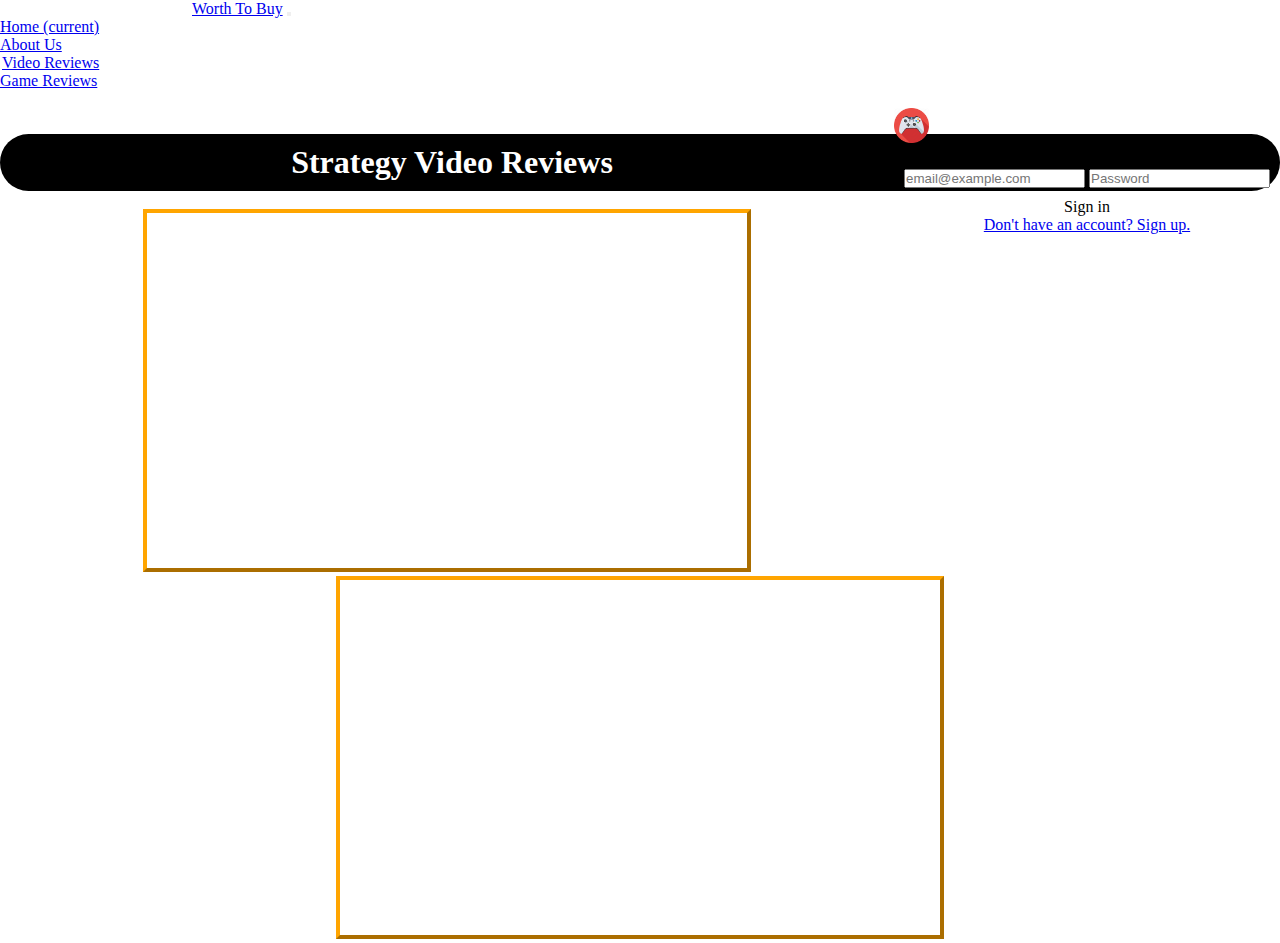
<file: videoreviews.html>
<!-- Project Management
 * Group: Fahrenheit 451
 * Software Developers: Oskar Ciebien, Oisin Carrig
-->

<!doctype html>
<html lang="en">

<head>
	<!-- Required meta tags -->
	<meta charset="utf-8">
	<meta name="viewport" content="width=device-width, initial-scale=1, shrink-to-fit=no">

	<!-- Bootstrap CSS -->
	<link rel="stylesheet" href="https://stackpath.bootstrapcdn.com/bootstrap/4.1.3/css/bootstrap.min.css"
		integrity="sha384-MCw98/SFnGE8fJT3GXwEOngsV7Zt27NXFoaoApmYm81iuXoPkFOJwJ8ERdknLPMO" crossorigin="anonymous">

	<!-- Style CSS Page -->
	<link rel="stylesheet" type="text/css" href="style.css">

	<title>Worth To Buy</title>
</head>

<body>

	<!-- Navbar -->
	<nav class="navbar navbar-expand-lg navbar-dark bg-dark row">
		<div class="col-md-4">
			<div class="collapse navbar-collapse navbar-home" id="navbarNavDropdown">
				<a class="navbar-brand" href="index.html">Worth To Buy</a>
				<button class="navbar-toggler" type="button" data-toggle="collapse" data-target="#navbarNavDropdown"
					aria-controls="navbarNavDropdown" aria-expanded="false" aria-label="Toggle navigation">
					<span class="navbar-toggler-icon"></span>
				</button>
			</div>
		</div>
		<div class="col-md-6">
			<ul class="navbar-nav">
				<!-- Home -->
				<li class="nav-item">
					<a class="nav-link" href="index.html">Home <span class="sr-only">(current)</span></a>
				</li>
				<!-- About Us -->
				<li class="nav-item">
					<a class="nav-link" href="about.html">About Us</a>
				</li>
				<!-- Video Reviews -->
				<li class="nav-item active active-item">
					<a class="nav-link" href="videoreviews.html">Video Reviews</a>
				</li>
				<!-- Game Reviews Dropdown Menu -->
				<li class="nav-item">
					<a class="nav-link" href="gamereviews.html">Game Reviews</a>
				</li>
			</ul>
		</div>
		<div class="col-md-2">
			<!-- Top Right Icon (Sign In) -->
			<ul class="navbar-nav ml-auto nav-flex-icons dropdown">
				<li class="nav-item">
					<div id="loginMessage" class="nav-link"></div>
				</li>
				<li class="nav-item avatar dropdown-pull-right">
					<a class="nav-link dropdown-toggle" href="#" id="navbarDropdownMenuLink" role="button"
						data-toggle="dropdown" aria-haspopup="true" aria-expanded="false">
						<img src="images/controller.png" class="rounded-circle z-depth-0" alt="avatar image"
							height="35">
					</a>
					<div class="dropdown-menu signIn-dropdown signIn-onHover">
						<!-- Sign In Panel -->
						<h6>SIGN IN</h6>
						<div class="signInBox">
							<input type="email" id="emailInput" placeholder="email@example.com" name="username"
								required>
							<input type="password" id="passwordInput" placeholder="Password" name="password" required>
						</div>
						<!-- Sign In Button -->
						<a class="btn btn-secondary text-white " onclick="checkSignIn()">Sign in</a>
						<div class="dropdown-divider"></div>
						<a class="dropdown-item" href="signup.html">Don't have an account? Sign up.</a>
					</div>
				</li>
			</ul>
		</div>
	</nav>
	<!-- END OF NAVBAR -->

	<!-- Video Reviews - Body -->
	<center>
    <div class="col-md-8">
		<div class="vReviewTitle col-md-12">
			<h1>Strategy Video Reviews</h1>
		</div>
		<br>
		<div class="col-md-12">
			<iframe class="vReviewVideo" width="560" height="315" src="https://www.youtube.com/embed/V-c76f06Vzg" frameborder="0" allow="accelerometer; autoplay; encrypted-media; gyroscope; picture-in-picture" allowfullscreen></iframe>
			<iframe class="vReviewVideo" width="560" height="315" src="https://www.youtube.com/embed/ipNHdWMduyI" frameborder="0" allow="accelerometer; autoplay; encrypted-media; gyroscope; picture-in-picture" allowfullscreen></iframe>
		</div>
	</div>
	</center>
	<!-- END OF HOME PAGE - BODY -->

</body>

</html>

<!-- JavaScript -->
<script>

	/* Sign In Function										   *
	 * Used to sign in user to the website using Local Storage */
	function checkSignIn() {
		let enteredEmail = document.getElementById("emailInput").value;
		let enteredPassword = document.getElementById("passwordInput").value;

		let storedEmail = localStorage.getItem("registeredEmail");
		let storedPassword = localStorage.getItem("registeredPassword");
		let storedFirstName = localStorage.getItem("registeredFirstName");

		let savedEmail = enteredEmail;
		let savedPassword = enteredPassword;

		/* If login successful */
		if (enteredEmail == storedEmail && savedPassword == enteredPassword) {
			document.getElementById("loginMessage").innerHTML = "Hello, " + storedFirstName + "!";
			console.log(storedEmail + " logged in!")
		}
		/* If login unsuccessful */
		else {
			document.getElementById("loginMessage").innerHTML = "Incorrect email or password";
		}

	}
</script>

<!-- Optional JavaScript -->
<!-- jQuery first, then Popper.js, then Bootstrap JS -->
<script src="https://code.jquery.com/jquery-3.4.1.slim.min.js"
	integrity="sha384-J6qa4849blE2+poT4WnyKhv5vZF5SrPo0iEjwBvKU7imGFAV0wwj1yYfoRSJoZ+n"
	crossorigin="anonymous"></script>
<script src="https://cdn.jsdelivr.net/npm/popper.js@1.16.0/dist/umd/popper.min.js"
	integrity="sha384-Q6E9RHvbIyZFJoft+2mJbHaEWldlvI9IOYy5n3zV9zzTtmI3UksdQRVvoxMfooAo"
	crossorigin="anonymous"></script>
<script src="https://stackpath.bootstrapcdn.com/bootstrap/4.4.1/js/bootstrap.min.js"
	integrity="sha384-wfSDF2E50Y2D1uUdj0O3uMBJnjuUD4Ih7YwaYd1iqfktj0Uod8GCExl3Og8ifwB6"
	crossorigin="anonymous"></script>
</file>
<file: style.css>
/* Project Management
 * Group: Fahrenheit 451
 * Software Developers: Oskar Ciebien, Oisin Carrig
 */

/* All */

* {
	margin: 0;
	padding: 0;
}

/* Body - All websites */

body {
	overflow-x: hidden;
}

/* Carousel */

.caritem img {
	height: 800px !important;
	width: 100% !important;
	margin-top: 0px;
}

/* Active Item */

.active-item a {
	border: 2px solid white;
	border-radius: 35px;
}

/* Active Item - Hover */

.active-item a:hover {
	color: orange !important;
	border-bottom: 2px solid white;
	animation: fadeIn ease 0.7s;
}

/* Navbar - Item Hover */

.nav-item a:hover {
	color: orange !important;
	border-bottom: 2px solid white;
	animation: fadeIn ease 0.5s;
}

/* Navbar - Sign In on Hover */

.signIn-onHover li:hover {
	visibility: visible;
}

/* Navbar - Home Text */

.navbar-home {
	margin-left: 15%;
}

/* Dropdown Hover menu */

.dropdown:hover .dropdown-menu {
	display: block;
}

/* Avatar Hover */

.avatar a:hover {
	border: none;
	animation: none;
}

/* Dropdown Right */

.dropdown-pull-right {
	float: right !important;
	right: 0;
	left: auto;
}

/* Dropdown Right-Menu */

.dropdown-pull-right>.dropdown-menu {
	right: 0;
	left: auto;
}

/* Sign In Dropdown */

.signIn-dropdown {
	text-align: center;
	right: 0;
	left: 0;
	margin: auto;
}

/* Sign In Box */

.signInBox {
	padding: 10px;
}

/* Body - Sign Up */

.bodySignUp {
	background-color: #be8a3c;
}

/* Contact Form */

.contact-form {
	margin-top: 80px;
	width: 600px;
	background-color: #ededed;
	position: absolute;
	display: inline-block;
	left: 50%;
	margin-left: -300px;
	padding: 30px 30px;
	border-radius: 40px;
	text-align: center;
	border: 3px solid black;
}

/* Contact Form - H1 */

.contact-form h1 {
	color: #428bca;
	font-weight: normal;
	text-transform: uppercase;
}

/* Contact Form Text */

.contact-us-form-text {
	margin: 10px 0;
	padding: 20px 20px;
	border-radius: 10px;
	font-weight: bold;
}

/* Contact Form - Input */

.contact-us-form-text input {
	text-align: center;
	width: 100%;
	border: none;
	background: none;
	outline: none;
	font-size: 20px;
	margin-top: 10px;
}

/* Contact Form - TextArea */

.contact-us-form-text textarea {
	text-align: center;
	width: 100%;
	height: 55px;
	border: none;
	background: none;
	outline: none;
	font-size: 20px;
	margin-top: 10px;
	resize: none;
}

/* Contact Send Button */

.send-button {
	display: inline-block;
	background-color: white;
	padding: 10px 0px;
	color: black;
	font-weight: bolder;
	font-size: 20px;
	text-transform: uppercase;
	cursor: pointer;
	margin-top: 10px;
	width: 100%;
	border: 2px solid black;
	border-radius: 15px;
}

/* About Us - Team Photo */

.aboutTeamPhoto {
	border: 2px solid #fff;
	box-shadow: 5px 5px 2px #ccc;
}

/* About Us - Notes Title */

.aboutNoteTitle {
	text-align: center;
	text-shadow: 2px 2px black;
	display: inline-block;
	align-items: center;
	margin: auto;
	overflow: hidden;
	border: 2px solid black;
	padding: 20px;
	font-size: xx-large;
	font-weight: bolder;
	background-color: orange;
}

/* About Us - Notes Title Headers */

.aboutNoteTitleHeader {
	color: white;
	font-family: 'Inconsolata', monospace;
	font-size: xx-large;
}

/* About Us - About Section */

.aboutNote {
	background-color: gray;
	color: white;
	text-align: center;
	text-shadow: 2px 2px black;
	margin-left: calc(-50vw + 50%);
	margin-right: calc(-50vw + 50%);
	border: orange 6px groove;

	/* Parallax */
	background-image: url("images/parallax.jpg");
	min-height: 10%;
	background-attachment: fixed;
	background-position: center;
	background-repeat: no-repeat;
	background-size: cover;
}

/* About Us - About Section Text */

#aboutNoteTitleText {
	color: red;
}

/* About Us - Note Body */

.noteBody {
	text-align: center;
	margin-top: 1%;
	width: 70%;
	background-color: #0000002f;
	position: absolute;
	left: 30%;
	margin-left: -15%;
	padding: 30px 30px;
	border-radius: 40px;
	text-align: center;
	border: 3px solid black;
	box-shadow: gray 5px 5px;
}

/* About Us - Note Body Heading */

.noteBodyHeading {
	color: rgb(37, 37, 37);
	text-shadow: 2px 3px orange;
	font-size: xx-large;
	font-weight: bold;
	font-family: 'Baloo Thambi 2', cursive;
	border-bottom: 3px solid currentColor;
	text-decoration: none;
}

/* About Us - Note Body Text */

.noteBodyText {
	font-size: x-large;
	color: black;
	font-weight: bolder;
	list-style: none;
	font-family: 'Inconsolata', monospace;
}

/* Video Reviews - Title */

.vReviewTitle {
	margin-top: 2%;
	background-color: black;
	color: white;
	padding: 10px;
	border-radius: 40px;
}

/* Video Reviews - Text */

.vReviewVideo {
	padding: 20px;
	border: 4px outset orange;
}

/* Game Reviews - Title */

.gReviewTitle {
	padding-top: 5px;
	padding-bottom: 5px;
	font-family: 'Inconsolata', monospace;
	font-size: 200%;
	font-weight: bold;
	border: 2px solid orange;
	border-radius: 30px;
	margin-top: 10px;
	background-color: red;
	color: rgb(255, 255, 255);
	text-shadow: 2px 3px black;
	font-style: italic;
	text-align: center;
}

/* Game Reviews - Box */

.gReviewBox {
	text-align: center;
	padding-top: 15px;
	font-family: 'Inconsolata', monospace;
	font-weight: bold;
}

/* Game Reviews - Box Titles */

.gReviewTitleBox {
	font-size: xx-large;
	padding: 10px;
}

/* Game Reviews - Text */

.gReviewText {
	font-size: large;
}

/* Game Reviews - Game Titles */

.gRevivewTitleGame {
	text-decoration: underline;
}

/* Game Reviews - Post Author */

.gReviewAuthor {
	text-align: left;
	font-size: medium;
	font-family: cursive;
	opacity: 60%;
	font-style: italic;
}

/* Game Reviews - Image */

.gReviewImage {
	width: 300px;
	padding-bottom: 20px;
}

/* Navbar Item onHover - Animation */

@keyframes fadeIn {
	0% {
		opacity: 0;
	}
	100% {
		opacity: 1;
	}
}
</file>
